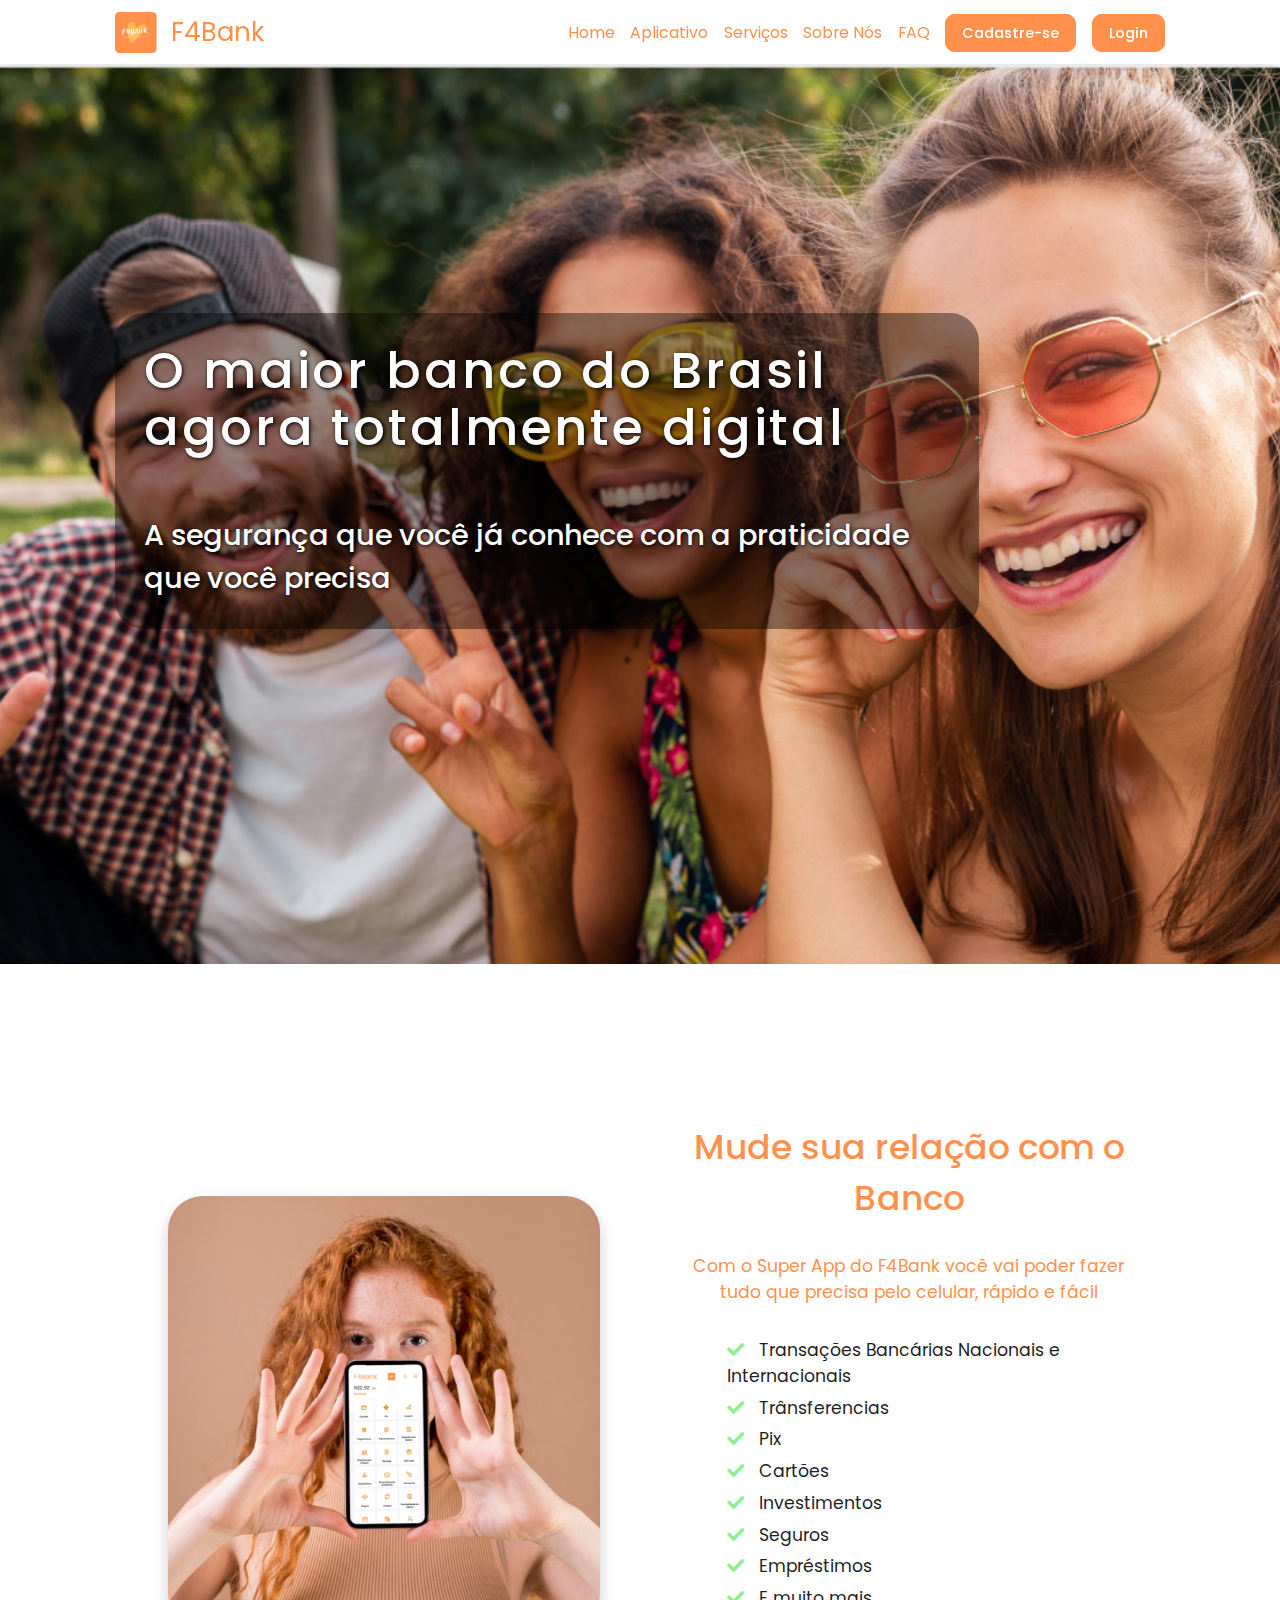
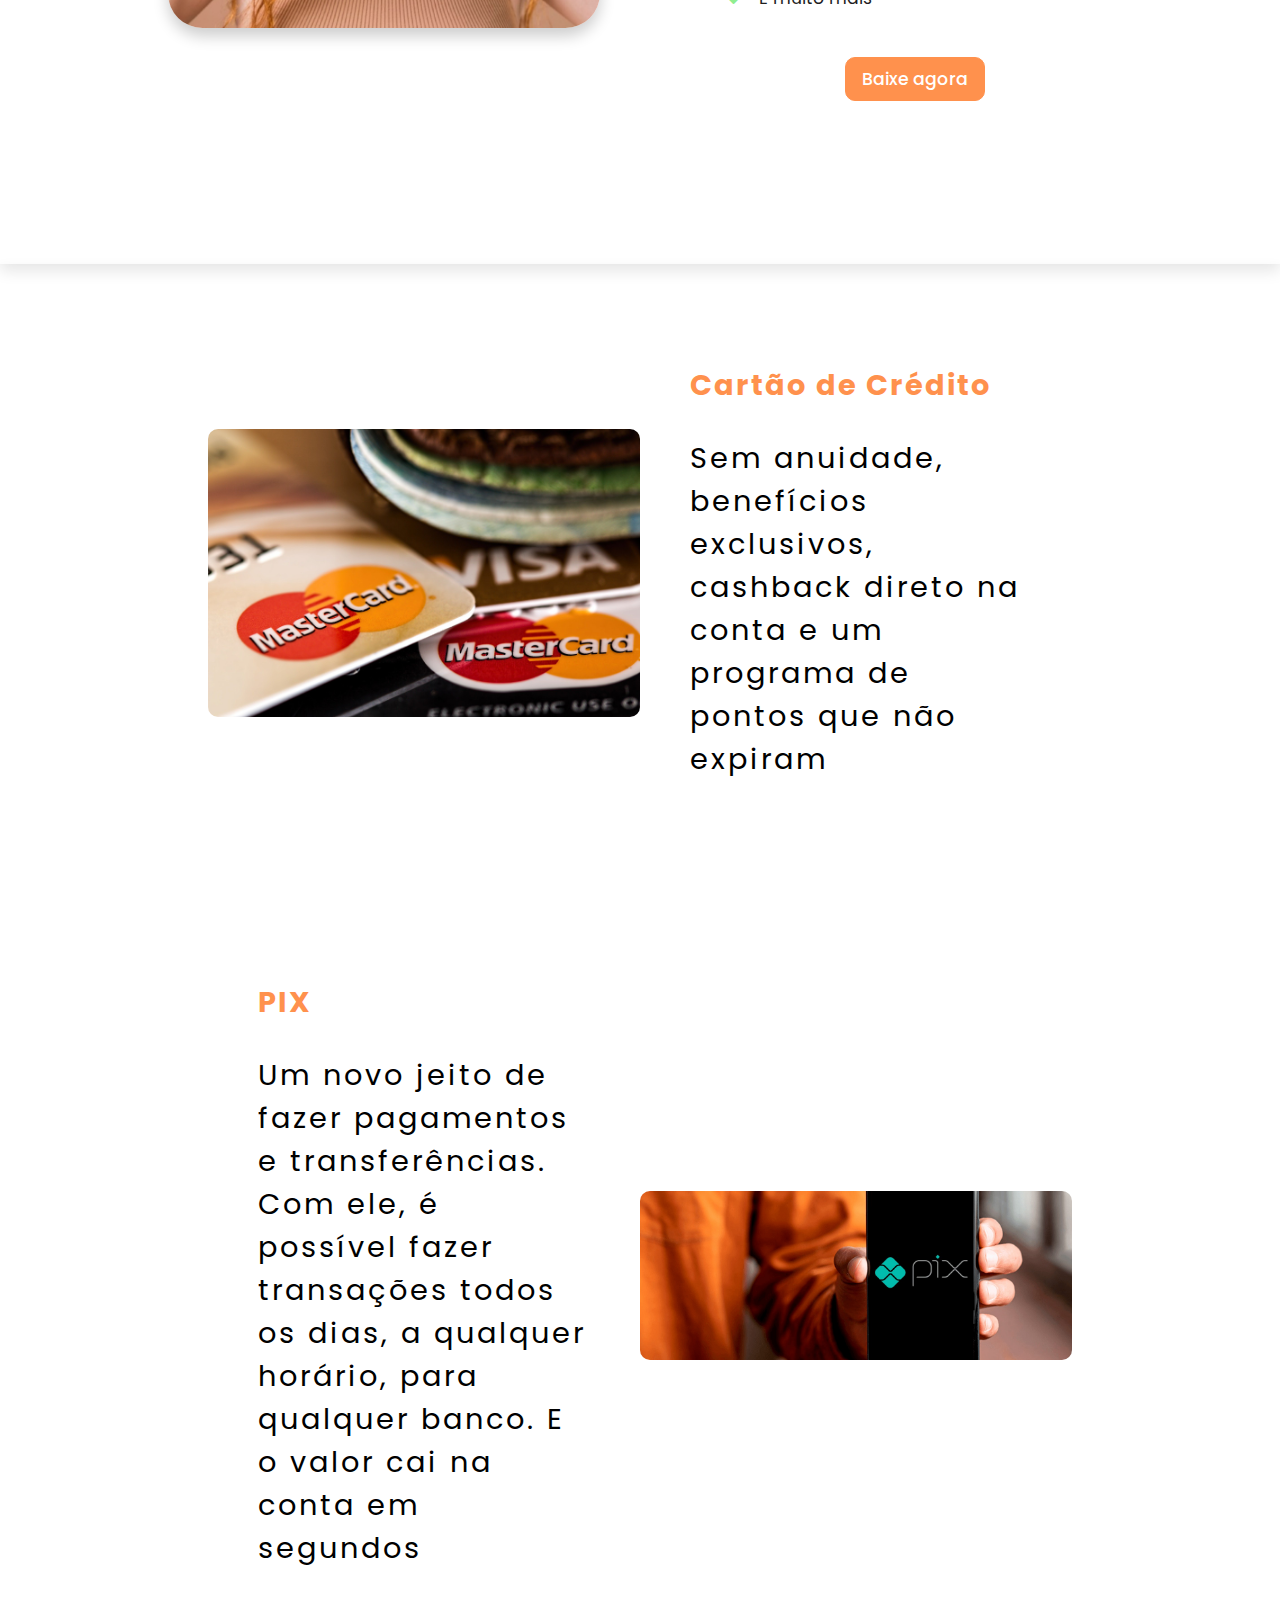
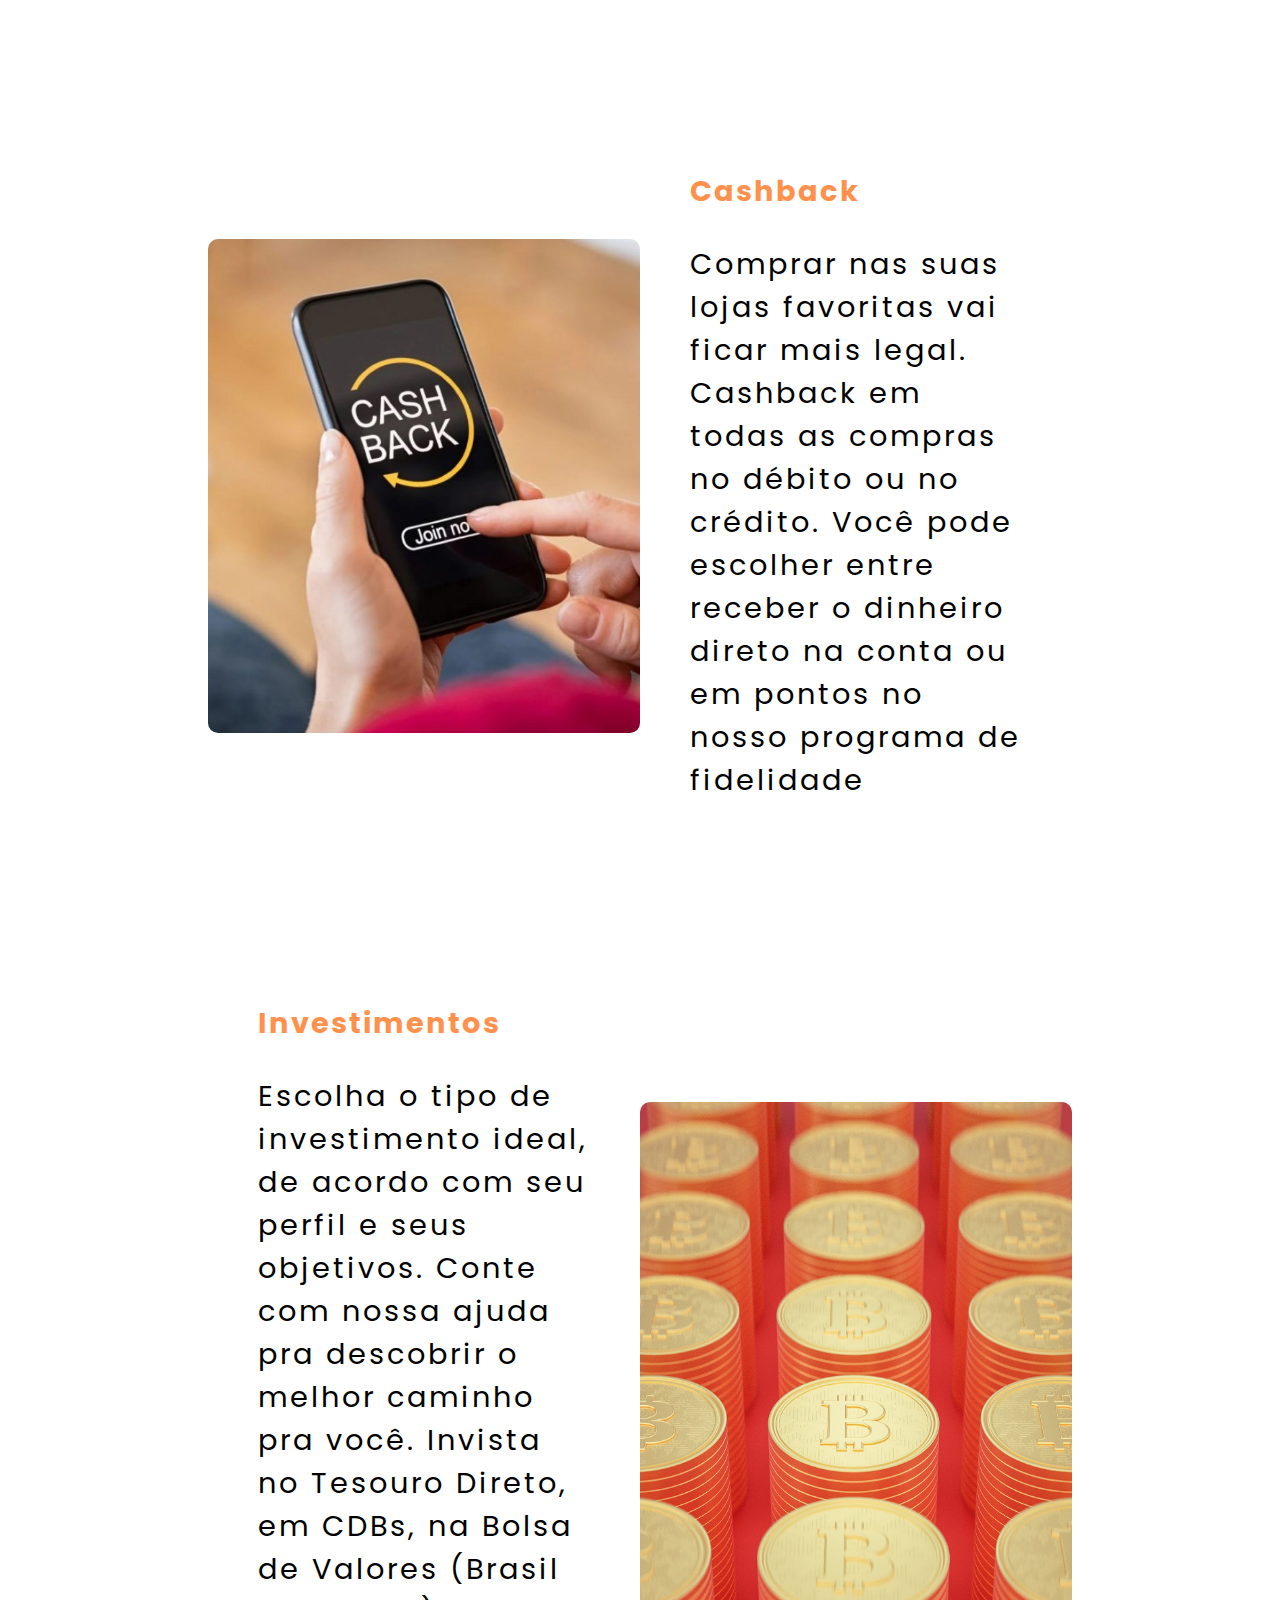
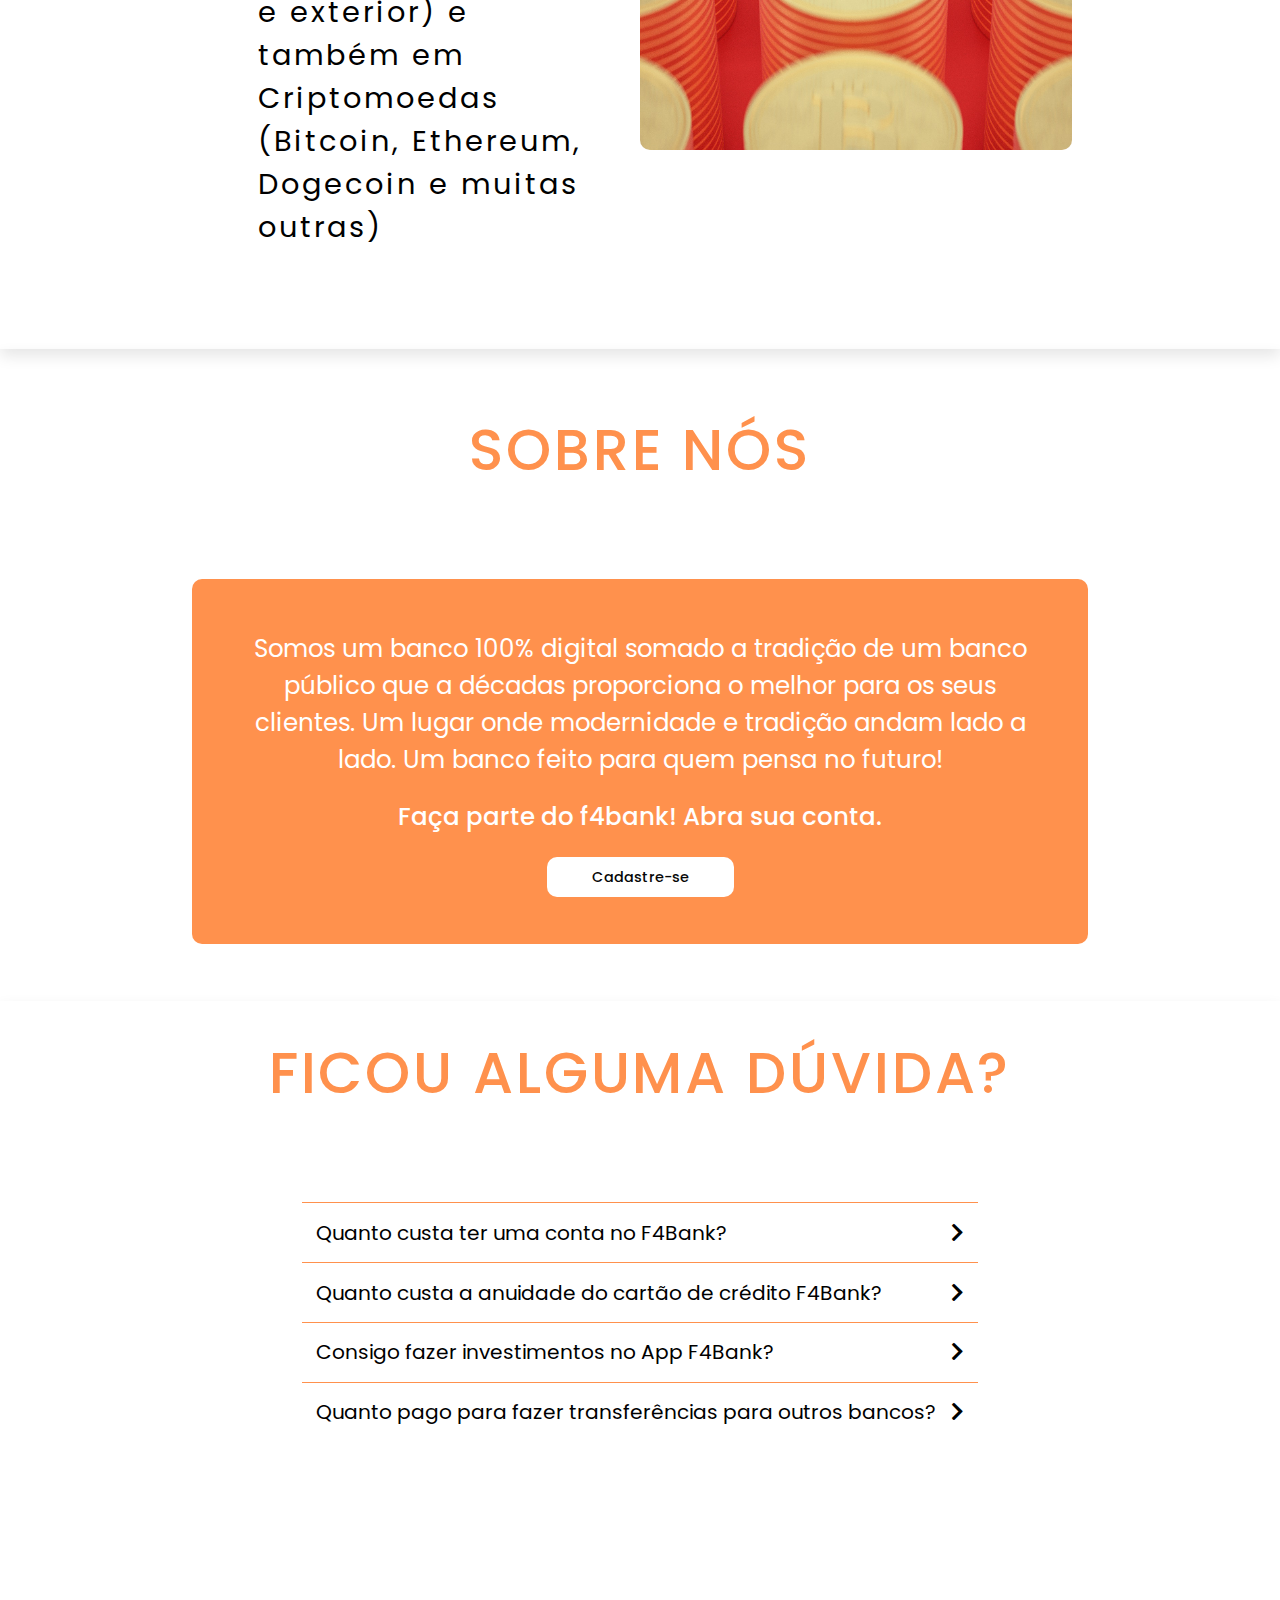
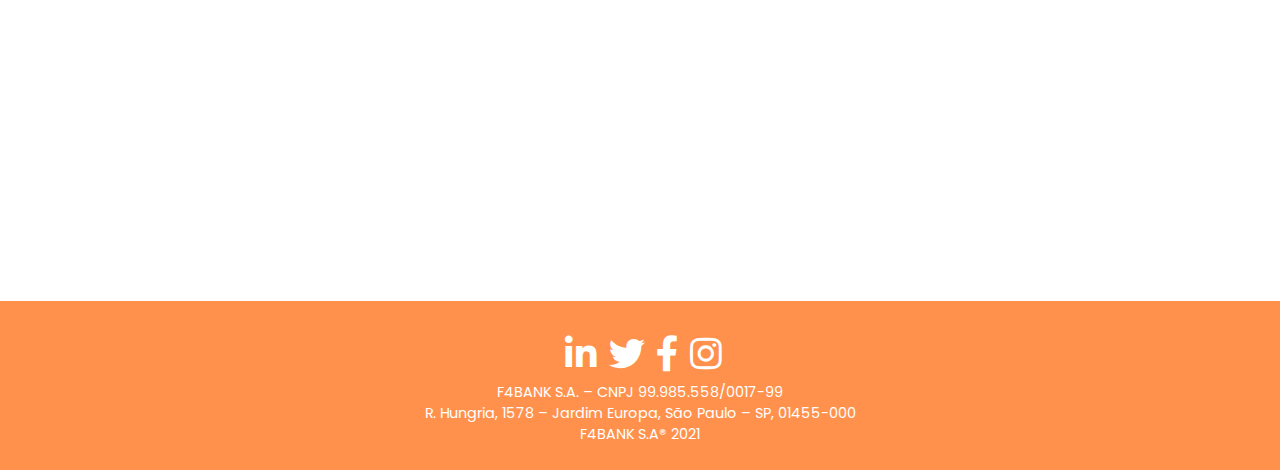
<file: index.html>
<!DOCTYPE html>
<html lang="en">

<head>
    <meta charset="UTF-8">
    <meta http-equiv="X-UA-Compatible" content="IE=edge">
    <meta name="viewport" content="width=device-width, initial-scale=1.0">
    <link rel="stylesheet" href="style.css">
    <link rel="stylesheet" href="https://cdnjs.cloudflare.com/ajax/libs/font-awesome/5.15.4/css/all.min.css">
    <title>F4Bank</title>
</head>

<body>
    <!-- Início Header -->
    <header>
        <a class="logo" onClick="document.getElementById('home').scrollIntoView();" ><img class="logo-img" src="img/logo-f4bank.png" alt="Logo F4Bank">F4Bank</a>

        <input type="checkbox" id="menu-bar">
        <label for="menu-bar" class="fas fa-bars"></label>

        <nav class="menu-nav">
            <a  class="nav">Home</a>
            <a onClick="document.getElementById('aplicativo').scrollIntoView();" class="nav" >Aplicativo</a>
            <a onClick="document.getElementById('servicos').scrollIntoView();" class="nav" >Serviços</a>
            <a onClick="document.getElementById('sobre-nos').scrollIntoView();" class="nav" >Sobre Nós</a>
            <a onClick="document.getElementById('faq').scrollIntoView();" class="nav">FAQ</a>
            <a class="btn">Cadastre-se</a>
            <a class="btn">Login</a>
        </nav>
    </header>
    <!-- Fim Header -->

    <!-- Começo Section -->
    <section class="container-home" id="home">
        <div class="content-1">
            <h2>O maior banco do Brasil agora totalmente digital</h2>
            <h3>A segurança que você já conhece com a praticidade que você precisa</h3>
        </div>
    </section>

    <section class="container-app" id="aplicativo">
        <div class="img-app">
            <img src="img/bg-app.png" alt="Foto mulher segurando celular com o app F4Bank">
        </div>

        <div class="content-2">
            <h2>Mude sua relação com o Banco</h2>
            <h3>Com o Super App do F4Bank você vai poder fazer tudo que precisa pelo celular, rápido e fácil </h3>
            <ul>
                <li><i class="fas fa-check"></i>Transações Bancárias Nacionais e Internacionais</li>
                <li><i class="fas fa-check"></i>Trânsferencias</li>
                <li><i class="fas fa-check"></i>Pix</li>
                <li><i class="fas fa-check"></i>Cartões</li>
                <li><i class="fas fa-check"></i>Investimentos</li>
                <li><i class="fas fa-check"></i>Seguros</li>
                <li><i class="fas fa-check"></i>Empréstimos</li>
                <li><i class="fas fa-check"></i>E muito mais</li>
            </ul>
            <a class="btn" href="">Baixe agora</a>
        </div>
    </section>

    <section id="servicos">
        <div class="servicos">
            <img class="imagem-servicos" src="img/credit-card-g77ea6ef48_1920.jpg" alt="cartão de crédito">
            <div class="servicos-texto">
                <h4>Cartão de Crédito</h4>
                <p>Sem anuidade, benefícios exclusivos, cashback direto na conta e um programa de pontos que não expiram</p>
            </div>
        </div>

        <div class="servicos">
            <div class="servicos-texto">
                <h4>PIX</h4>
                <p>Um novo jeito de fazer pagamentos e transferências. Com ele, é possível fazer transações todos os dias, a qualquer horário, para qualquer banco. E o valor cai na conta em segundos</p>
            </div>
            <img class="imagem-servicos img-pix" src="img/InkedComo-usar-o-Pix_LI.jpg" alt="mão segurando um celular com a escrita pix na tela">
        </div>

        <div class="servicos">
            <img class="imagem-servicos" src="img/cashback.jpg" alt="celular com a escrita cashback na tela">
            <div class="servicos-texto">
                <h4>Cashback</h4>
                <p>Comprar nas suas lojas favoritas vai ficar mais legal. Cashback em todas as compras no débito ou no crédito. Você pode escolher entre receber o dinheiro direto na conta ou em pontos no nosso programa de fidelidade</p>
            </div>
        </div>

        <div class="servicos">
            <div class="servicos-texto">
                <h4>Investimentos</h4>
                <p>Escolha o tipo de investimento ideal, de acordo com seu perfil e seus objetivos. Conte com nossa ajuda pra descobrir o melhor caminho pra você. Invista no Tesouro Direto, em CDBs, na Bolsa de Valores (Brasil e exterior) e também em Criptomoedas (Bitcoin, Ethereum, Dogecoin e muitas outras)</p>
            </div>
            <img class="imagem-servicos" src="img/bitcoin-g489820a3d_1920.jpg" alt="moedas empilhadas com o símbolo de bitcoin estampado">
        </div>
    </section>

    <section class="container-sobre-nos" id="sobre-nos">
        <div class="texto-sobre-nos">
            <h1>Sobre Nós</h1>
            <div class="descricao">
            <p>
                Somos um banco 100% digital somado a tradição de um banco público que a décadas proporciona o melhor para os seus clientes.
            
            
                Um lugar onde modernidade e tradição andam lado a lado.
            
            
                Um banco feito para quem pensa no futuro!

            </p>
            <p class="faca-parte">
                Faça parte do f4bank! Abra sua conta.
            </p>
            <a class="btn-sobre-nos">Cadastre-se</a>
            <div>
            </div>
            </div>
        </div>
    </section>

    <section class="container-faq" id="faq">
        <div class="titulo-faq">
            <h2>Ficou Alguma Dúvida?</h2>
        </div>

        <div class="container-details">
            <details>
                <summary>Quanto custa ter uma conta no F4Bank?
                    <i class="fas fa-chevron-right"></i>
                </summary>
                <div>Custo zero.
                    <p>Você não paga nada para ter uma conta no F4Bank.</p>
                </div>
            </details>
            <details>
                <summary>Quanto custa a anuidade do cartão de crédito F4Bank?
                    <i class="fas fa-chevron-right"></i>
                </summary>
                <div>Anuidade zero.
                    <p>O cartão de crédito F4Bank não possui taxa de anuidade.</p>
                </div>
            </details>
            <details>
                <summary>Consigo fazer investimentos no App F4Bank?
                    <i class="fas fa-chevron-right"></i>
                </summary>
                <div>Sim, e com taxa zero.
                    <p>O App oferece um ambiente prático e intuitivo para investimentos. <br>
                        Inclusive investimentos em Bitcoin</p>
                </div>
            </details>
            <details>
                <summary>Quanto pago para fazer transferências para outros bancos?
                    <i class="fas fa-chevron-right"></i>
                </summary>
                <div>As transferências no F4Bank são ilimitadas e gratuitas.
                    <p>Você não paga nada para transferir entre contas F4Bank
                        e outros bancos. <br>Além disso, transferências caem na hora.</p>
                </div>
            </details>
    </section>
    <!-- Fim Section -->
    
    <!-- Início Footer -->
    <footer>
        <div class="icones-redes">
            <a target="blank" href="http://linkedin.com"><i class="fab fa-linkedin-in"></i></a>
            <a target="blank" href="http://twitter.com"><i class="fab fa-twitter"></i></a>
            <a target="blank" href="http://facebook.com"><i class="fab fa-facebook-f"></i></a>
            <a target="blank" href="http://instagram.com"><i class="fab fa-instagram"></i></a>
        </div>
        <p>
            F4BANK S.A. – CNPJ 99.985.558/0017-99
        </p>

        <p>
            R. Hungria, 1578 – Jardim Europa, São Paulo – SP, 01455-000
        </p>

        <P>
            F4BANK S.A® 2021
        </P>
    </footer>
    <!-- Fim Footer -->
</body>

</html>
</file>
<file: style.css>
@import url('https://fonts.googleapis.com/css2?family=Josefin+Sans:ital,wght@0,100;0,200;0,300;0,400;0,500;0,600;0,700;1,100;1,200;1,300;1,400;1,500;1,600;1,700&family=Poppins:wght@100;200;300;400;500&display=swap');

/* Estilos geral */
* {
    margin: 0px;
    padding: 0px;
    box-sizing: border-box;
    font-family: 'Poppins', sans-serif;
    text-decoration: none;
    outline: none;
    border: none;
}

html {
    overflow-x: hidden;
}

body {
    background: #FFF;
}

/* Estilos Header */

header {
    position:sticky;
    top: 0;
    left: 0;
    width: 100%;
    background: #FFF;
    box-shadow: 0 .5rem 1rem rgba(0, 0, 0, .1);
    padding: 0.8rem 9%;
    display: flex;
    align-items: center;
    justify-content: space-between;
}

.logo {
    color: #FF914D;
    font-size: 1.8rem;
    font-weight: 400;
    display: flex;
    align-items: center;
}

.logo-img {
    width: 20%;
    margin-right: 1rem;
}


.nav {
    font-size: 1.1rem;
    margin-left: 2.4rem;
    color: #FF914D;
    cursor: pointer;
}

.nav:hover{
    color: #FF914D;
    border-bottom: 1px solid #FF914D;
    cursor: pointer;
}

.menu-nav>i {
    font-size: 1.3em;
    color: #FF914D;
    margin-right: 1.6em;
}

.btn {
    font-size: 1rem;
    margin-left: 2.4rem;
    background: #FF914D;
    padding: 8px 16px;
    border-radius: 10px;
    color: #FFF;
    font-weight: 500;
    border: 1px solid #FF914D;
    cursor: pointer;
}

.btn:hover {
    font-size: 1rem;
    margin-left: 2.4rem;
    background: #FFF;
    padding: 8px 16px;
    border-radius: 10px;
    color: #FF914D;
    font-weight: 500;
    border: 1px solid #FF914D;
    cursor: pointer;
}

header>input {
    display: none;
}

header>label {
    font-size: 2.4rem;
    color: #FF914D;
    cursor: pointer;
    visibility: hidden;
    opacity: 0;
}

/* Estilos Section */

.container-home {
    min-height: 100vh;
    padding: 0 9%;
    background-image: url(img/bg-home.png);
    background-size: cover;
    background-repeat: no-repeat;
    background-position: center;
    display: flex;
    align-items: center;
}

.content-1 {
    width: 60rem;
    margin-bottom: 6rem;
    display: flex;
    flex-direction: column;
    justify-content: space-evenly;
    background-color: rgba(0, 0, 0, 0.4);
    border-radius: 2rem;
}

.content-1>h2{
    width: 100%;
    padding: 2rem;
    font-size: 3.5rem;
    font-weight: 500;
    letter-spacing: .2rem;
    line-height: 4rem;
    color: #FFF;
    text-shadow: black 0.1rem 0.1rem 0.3rem;
}

.content-1>h3{
    width: 100%;
    padding: 2rem;
    font-size: 2.0rem;
    font-weight: 500;
    color: #FFF;
    text-shadow: black 0.1rem 0.1rem 0.3rem;
}

/* Estilos Section App */

.container-app {
    min-height: 100vh;
    padding: 3rem 9%;
    display: flex;
    align-items: center;
    justify-content: space-between;
    box-shadow: 0 .5rem 1rem rgba(0, 0, 0, .1);
}

.img-app {
flex-grow: 1;
   display: flex;
   align-items: center;
   justify-content: center;
}

.img-app>img {
    border-radius: 2.4rem;
    width: 34rem;
    box-shadow: 0 .5rem 1rem rgb(0, 0, 0, .2);
}

.content-2 {
    width: 40vw;
    display: flex;
    flex-direction: column;
    justify-content: center;
    align-items: center;
}

.content-2>h2{
    width: 100%;
    text-align: center;
    font-size: 2.4rem;
    font-weight: 500;
    color: #FF914D;
    margin-bottom: 2rem;
}

.content-2>h3{
    text-align: center;
    font-size: 1.4rem;
    font-weight: 400;
    color: #FF914D;
    margin-bottom: 2rem;
}

.content-2>ul>li {
    color: #1f1f1f;
    font-size: 1.2rem;
    list-style: none;
    padding: .2rem 0;  
}

.fa-check {
    color: lightgreen;
    margin-right: 1rem;
}

.content-2>.btn {
    margin-top: 3rem;
    font-size: 1.2rem;
}

/* Estilos Section Serviços */

#servicos {
    box-shadow: 0 .5rem 1rem rgba(0, 0, 0, .1);
    min-height: 100vh;
    display: flex;
    flex-direction: column;
    align-items: center;
    justify-content: center;
}

.servicos {
    width: 60em;
    display: grid;
    grid-template-columns: 1fr 1fr;
    margin: 100px auto;
    text-align: start;
}

.servicos-texto {
    margin: 0 50px;
    font-size: 2rem;
    letter-spacing: 3px;
}

.servicos-texto > h4 {
    color: #FF914D;
    margin-bottom: 30px;
    letter-spacing: 2px;
}

.imagem-servicos {
    width: 100%;
    border-radius: 10px;
    align-self: center;
}

/* Estilos Section FAQ */

.container-faq {
    min-height: 100vh;
    padding: 0 9%;
    background-color: #FFF;
    box-shadow: 0 .5rem 1rem rgba(0, 0, 0, .1);
    display: flex;
    flex-direction: column;
    align-items: center;
}

.titulo-faq>h2 {
    width: 100%;
    padding-top: 2rem;
    font-size: 4rem;
    font-weight: 500;
    letter-spacing: .2rem;
    color: #FF914D;
    margin-bottom: 6rem;
    text-transform: uppercase;
}


details {
    padding: 1rem;
    border-top: 1px solid #FF914D;
    transition: all .4s ease-in-out;
    max-height: 100px;
    list-style-type: none;
}

details[open] {
    max-height: 600px;
    list-style-type: none;
}


details>summary {
    min-width: 50vw;
    list-style-type: none;
    cursor: pointer;
    display: flex;
    justify-content: space-between;
    align-items: center;
    font-size: 1.4rem;
}

details>summary>i {
    margin-left: 1rem;
}

details[open]>summary {
    padding-bottom: 1rem;
    list-style-type: none;
}

details[open]>summary>i::before {
    content: '\f078';
}

details>div, details>div>p {
    font-size: 1.2rem;
}

details>div>p {
    margin-top: 1rem;
}

/* Estilos Sobre Nós */

.container-sobre-nos{
    text-align: center;
    box-shadow: 0 .5rem 1rem rgba(0, 0, 0, .1);
}

.descricao{
    background-color: #FF914D;
    border-radius: 10px;
    font-size: 1.7rem;
    color: #FFF;
    padding: 4% 4%;
    margin-left: 15%;
    margin-right: 15%;
    margin-bottom: 4rem;
}

.texto-sobre-nos {
    display: flex;
    flex-direction: column;
    align-items: center;
    justify-content: center;
}

.texto-sobre-nos h1{
    width: 100%;
    padding: 4rem 0;
    padding-bottom: 0;
    font-size: 4rem;
    font-weight: 500;
    letter-spacing: .2rem;
    color: #FF914D;
    margin-bottom: 6rem;
    text-transform: uppercase;
}

.btn-sobre-nos {
    font-size: 1rem;
    background: #FFF;
    padding: 10px 45px;
    border-radius: 10px;
    color: rgb(7, 7, 7);
    font-weight: 500;
    cursor: pointer;
    margin-top: 35px;
    text-align: center;
}

.btn-sobre-nos:hover {
    font-size: 1rem;
    background: rgb(231, 230, 230);
    padding: 10px 45px;
    border-radius: 10px;
    color: #FF914D;
    font-weight: 500;
    border: 1px solid #FF914D;
    cursor: pointer;
}

.faca-parte{
    margin-top: 20px;
    margin-bottom: 20px;
    font-weight: 500;;
}

/* Estilos Footer */

footer{
    text-align: center;
    background: #FF914D;
    color: #FFF;
    padding: 2% 3%;
    bottom:0;
    width:100%;
}

.icones-redes>a{
    color: #FFF;
    font-size: 2.5em;
    margin-left: .5rem;
}

/* Responsividade */

@media screen and   (max-width: 1337px) {
    html {
        font-size: 90%;
    }

    .nav, .nav:hover, .btn, .btn:hover {
        margin-left: .8rem;
    }

    .container-app {
        padding-top: 3%;
    }

    .img-app>img {
        border-radius: 2.4rem;
        width: 30rem;
    }

    .content-2 {
        padding: 0 3%;
    }

    .content-2>h2 {
        font-size: 2.4rem;
    }
    
    .content-2>h3, .content-2>ul>li {
        font-size: 1.2rem;
    }

    .content-2>ul {
        padding: 0 3rem;
    }
}

@media screen and (max-width: 900px) {
   
    html {
        font-size: 75%;
    }

    header>label {
        visibility: visible;
        opacity: 1;
    }
    
    header {
        padding: 2rem 4%;
    }

    .menu-nav {
        position: absolute;
        top: 100%;
        left: 0;
        width: 100%;
        background: #FFF;
        border-top: .1rem solid rgba(0, 0, 0, .2);
        box-shadow: 0 .5rem 1rem rgb(0, 0, 0, .1);
        padding: 1.0rem 1.4rem;
        transform-origin: top;
        transform: scaleY(0);
        opacity: 0;
    }

    .nav, .nav:hover {
        display: block;
        margin: 2rem 0;
        font-size: 1.8rem;
    }

    .btn, .btn:hover {
        display: block;
        margin: 1rem 0;
        font-size: 1.8rem;
    }

    header>input:checked ~ .menu-nav {
        transform: scaleY(1);
        opacity: 1;
    }

    header>input:checked ~ label::before {
        content: '\f00d';
    }

    .container-home {
        background-image: url(img/bg-mobile.png);
        background-size: cover;
        background-repeat: no-repeat;
        background-position: center;
        display: flex;
        align-items: center;
    }

    .container-app {
        display: flex;
        align-items: center;
        justify-content: space-between;
        flex-flow: column;
        padding-top: 3%;
    }

    .img-app>img {
        border-radius: 2.4rem;
        width: 60vw;
    }

     .content-2 {
        width: 100vw;
        margin-top: 2rem;
        object-fit: contain;
    }
    
    .content-2>h2 {
        font-size: 2.8rem;
    }

    .content-2>h3, .content-2>ul>li {
        font-size: 1.5rem;
    }

    .servicos {
        display: flex;
        flex-direction: column;
        width: 80%;
    }

    .servicos-texto {
        margin: 20px;
    }
}

@media screen and (max-width: 450px) {
    
    html {
        font-size: 70%;
    }

    header {
        padding: 2rem 3%;
    }

    .container-home {
        background-image: url(img/bg-mobile.png);
        background-size: cover;
        background-repeat: no-repeat;
        background-position: center;
        display: flex;
        align-items: center;
    }

    .content-1>h2 {
        font-size: 2.8rem;
    }

    .content-1>h3 {
        font-size: 1.8rem;
    }

    .container-app {
        display: flex;
        align-items: center;
        justify-content: space-between;
        flex-flow: column;
        padding-top: 3%;
    }

    .img-app>img {
        border-radius: 2.4rem;
        width: 20rem;
    }

    .content-2>ul {
        padding: 0 3rem;
    }

    .content-2>h3, .content-2>ul>li {
        font-size: 1.5rem;
    }

    .servicos {
        display: flex;
        flex-direction: column;
        width: 80%;
    }

    .servicos-texto {
        margin: 20px;
    }

    .container-faq {
        padding-bottom: 4rem;
    }
 }
</file>
